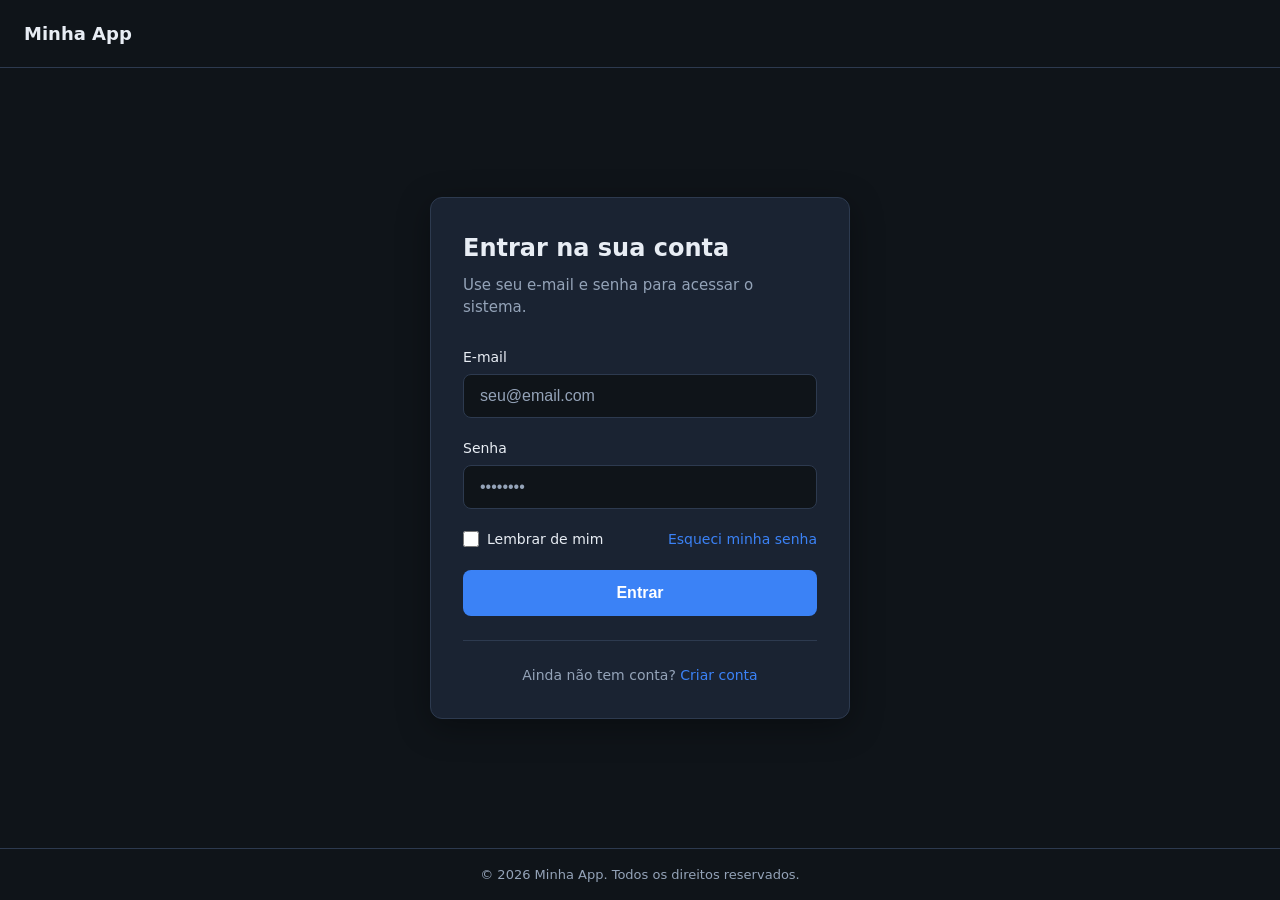
<file: Html/login-base.html>
<!DOCTYPE html>
<html lang="pt-BR">
<head>
  <meta charset="UTF-8">
  <meta name="viewport" content="width=device-width, initial-scale=1.0">
  <meta name="description" content="Página de login">
  <title>Login</title>
  <link rel="stylesheet" href="../Css/login-base.css">
</head>
<body>
  <a class="skip-link" href="#conteudo-principal">Ir para o conteúdo</a>

  <header class="cabecalho">
    <div class="cabecalho__container">
      <a href="/" class="cabecalho__logo" aria-label="Página inicial">
        <span class="cabecalho__logo-texto">Minha App</span>
      </a>
    </div>
  </header>

  <main id="conteudo-principal" class="principal">
    <section class="login" aria-labelledby="titulo-login">
      <div class="login__card">
        <header class="login__cabecalho">
          <h1 id="titulo-login" class="login__titulo">Entrar na sua conta</h1>
          <p class="login__subtitulo">
            Use seu e-mail e senha para acessar o sistema.
          </p>
        </header>

        <!-- action e method: ajuste quando conectar ao backend -->
        <p
          id="feedback-login"
          class="login__feedback"
          role="status"
          aria-live="polite"
          hidden
        ></p>

        <form
          class="login__formulario"
          action="/api/login"
          method="post"
          novalidate
        >
          <fieldset class="login__campos">
            <legend class="visually-hidden">Credenciais de acesso</legend>

            <div class="campo">
              <label class="campo__rotulo" for="email">E-mail</label>
              <input
                class="campo__entrada"
                type="email"
                id="email"
                name="email"
                autocomplete="username"
                placeholder="seu@email.com"
                required
                aria-required="true"
                aria-describedby="erro-email"
              >
              <span class="campo__erro" id="erro-email" role="alert" hidden></span>
            </div>

            <div class="campo">
              <label class="campo__rotulo" for="senha">Senha</label>
              <input
                class="campo__entrada"
                type="password"
                id="senha"
                name="senha"
                autocomplete="current-password"
                placeholder="••••••••"
                minlength="4"
                required
                aria-required="true"
                aria-describedby="erro-senha"
              >
              <span class="campo__erro" id="erro-senha" role="alert" hidden></span>
            </div>

            <div class="login__opcoes">
              <label class="checkbox">
                <input
                  class="checkbox__entrada"
                  type="checkbox"
                  id="lembrar"
                  name="lembrar"
                  value="1"
                >
                <span class="checkbox__texto">Lembrar de mim</span>
              </label>
              <a class="login__link" href="recuperar-senha.html">Esqueci minha senha</a>
            </div>
          </fieldset>

          <button class="botao botao--primario" type="submit">
            Entrar
          </button>
        </form>

        <footer class="login__rodape">
          <p class="login__cadastro">
            Ainda não tem conta?
            <a class="login__link" href="cadastro.html">Criar conta</a>
          </p>
        </footer>
      </div>
    </section>
  </main>

  <footer class="rodape-pagina">
    <p class="rodape-pagina__texto">&copy; 2026 Minha App. Todos os direitos reservados.</p>
  </footer>

  <script src="../Js/login-base.js" defer></script>
</body>
</html>
</file>
<file: Css/login-base.css>
/* Reset básico */
*,
*::before,
*::after {
  box-sizing: border-box;
  margin: 0;
  padding: 0;
}

:root {
  --cor-fundo: #0f1419;
  --cor-card: #1a2332;
  --cor-borda: #2d3a4f;
  --cor-texto: #e8edf4;
  --cor-texto-suave: #94a3b8;
  --cor-primaria: #3b82f6;
  --cor-primaria-hover: #2563eb;
  --cor-erro: #f87171;
  --cor-sucesso: #4ade80;
  --raio: 12px;
  --sombra: 0 8px 32px rgba(0, 0, 0, 0.35);
  --fonte: system-ui, -apple-system, "Segoe UI", Roboto, sans-serif;
}

html {
  font-size: 100%;
}

body {
  min-height: 100vh;
  display: flex;
  flex-direction: column;
  font-family: var(--fonte);
  background: var(--cor-fundo);
  color: var(--cor-texto);
  line-height: 1.5;
}

.visually-hidden {
  position: absolute;
  width: 1px;
  height: 1px;
  padding: 0;
  margin: -1px;
  overflow: hidden;
  clip: rect(0, 0, 0, 0);
  white-space: nowrap;
  border: 0;
}

.skip-link {
  position: absolute;
  top: -100%;
  left: 1rem;
  z-index: 100;
  padding: 0.5rem 1rem;
  background: var(--cor-primaria);
  color: #fff;
  border-radius: 4px;
  text-decoration: none;
}

.skip-link:focus {
  top: 1rem;
}

/* Cabeçalho */
.cabecalho {
  padding: 1.25rem 1.5rem;
  border-bottom: 1px solid var(--cor-borda);
}

.cabecalho__logo {
  color: var(--cor-texto);
  text-decoration: none;
  font-weight: 700;
  font-size: 1.125rem;
}

/* Área principal */
.principal {
  flex: 1;
  display: flex;
  align-items: center;
  justify-content: center;
  padding: 2rem 1.5rem;
}

.login__card {
  width: 100%;
  max-width: 420px;
  padding: 2rem;
  background: var(--cor-card);
  border: 1px solid var(--cor-borda);
  border-radius: var(--raio);
  box-shadow: var(--sombra);
}

.login__titulo {
  font-size: 1.5rem;
  font-weight: 700;
  margin-bottom: 0.5rem;
}

.login__subtitulo {
  color: var(--cor-texto-suave);
  font-size: 0.9375rem;
  margin-bottom: 1.75rem;
}

/* Formulário */
.login__formulario {
  display: flex;
  flex-direction: column;
  gap: 1.25rem;
}

.login__campos {
  border: none;
  display: flex;
  flex-direction: column;
  gap: 1.25rem;
}

.campo {
  display: flex;
  flex-direction: column;
  gap: 0.375rem;
}

.campo__rotulo {
  font-size: 0.875rem;
  font-weight: 500;
}

.campo__entrada {
  width: 100%;
  padding: 0.75rem 1rem;
  font-size: 1rem;
  color: var(--cor-texto);
  background: var(--cor-fundo);
  border: 1px solid var(--cor-borda);
  border-radius: 8px;
  transition: border-color 0.2s, box-shadow 0.2s;
}

.campo__entrada::placeholder {
  color: var(--cor-texto-suave);
}

.campo__entrada:focus {
  outline: none;
  border-color: var(--cor-primaria);
  box-shadow: 0 0 0 3px rgba(59, 130, 246, 0.25);
}

.campo__entrada--invalido {
  border-color: var(--cor-erro);
}

.campo__entrada--invalido:focus {
  box-shadow: 0 0 0 3px rgba(248, 113, 113, 0.25);
}

.login__feedback {
  margin-bottom: 1rem;
  padding: 0.75rem 1rem;
  font-size: 0.875rem;
  border-radius: 8px;
  border: 1px solid transparent;
}

.login__feedback--sucesso {
  color: var(--cor-sucesso);
  background: rgba(74, 222, 128, 0.1);
  border-color: rgba(74, 222, 128, 0.35);
}

.login__feedback--erro {
  color: var(--cor-erro);
  background: rgba(248, 113, 113, 0.1);
  border-color: rgba(248, 113, 113, 0.35);
}

.campo__erro {
  font-size: 0.8125rem;
  color: var(--cor-erro);
}

.login__opcoes {
  display: flex;
  flex-wrap: wrap;
  align-items: center;
  justify-content: space-between;
  gap: 0.75rem;
}

.checkbox {
  display: flex;
  align-items: center;
  gap: 0.5rem;
  cursor: pointer;
  font-size: 0.875rem;
}

.checkbox__entrada {
  width: 1rem;
  height: 1rem;
  accent-color: var(--cor-primaria);
}

.login__link {
  color: var(--cor-primaria);
  font-size: 0.875rem;
  text-decoration: none;
}

.login__link:hover {
  text-decoration: underline;
}

/* Botão */
.botao {
  width: 100%;
  padding: 0.875rem 1rem;
  font-size: 1rem;
  font-weight: 600;
  border: none;
  border-radius: 8px;
  cursor: pointer;
  transition: background 0.2s;
}

.botao--primario {
  background: var(--cor-primaria);
  color: #fff;
}

.botao--primario:hover {
  background: var(--cor-primaria-hover);
}

.botao--primario:focus-visible {
  outline: 2px solid #fff;
  outline-offset: 2px;
}

.botao--primario:disabled {
  opacity: 0.7;
  cursor: not-allowed;
}

.botao--carregando {
  position: relative;
}

/* Rodapé do card */
.login__rodape {
  margin-top: 1.5rem;
  padding-top: 1.5rem;
  border-top: 1px solid var(--cor-borda);
  text-align: center;
}

.login__cadastro {
  font-size: 0.875rem;
  color: var(--cor-texto-suave);
}

/* Rodapé da página */
.rodape-pagina {
  padding: 1rem 1.5rem;
  text-align: center;
  border-top: 1px solid var(--cor-borda);
}

.rodape-pagina__texto {
  font-size: 0.8125rem;
  color: var(--cor-texto-suave);
}
</file>
